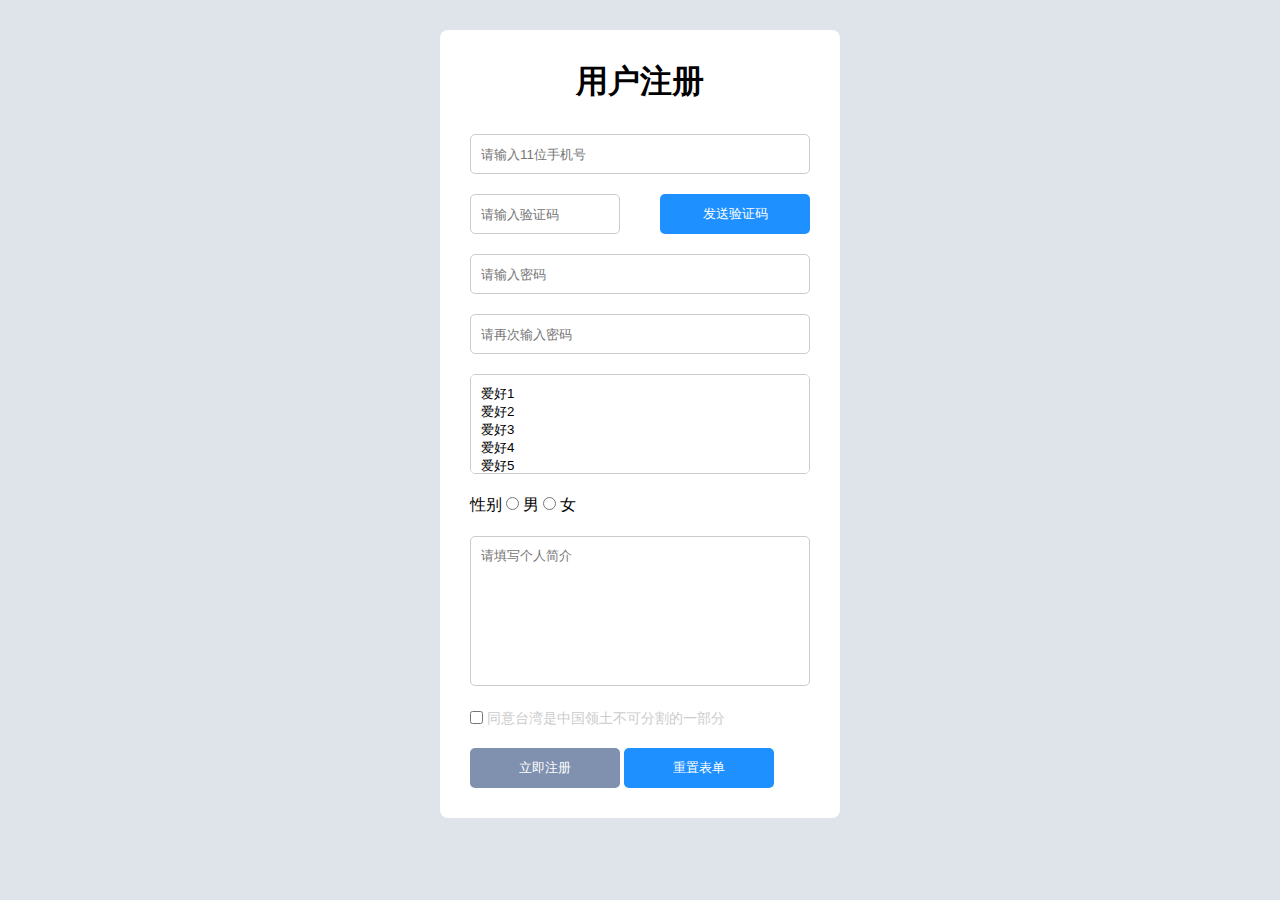
<file: register/index.html>
<!DOCTYPE html>
<html lang="en">
  <head>
    <meta charset="UTF-8" />
    <meta name="viewport" content="width=device-width, initial-scale=1.0" />
    <link rel="stylesheet" href="./style/index.css" />
    <title>用户注册</title>
  </head>
  <body>
    <!-- vertical-align:  相邻元素元素都是inline或者inline-block，对其-->
    <!-- 单选框选中checked -->
    <!-- ::placeholder -->
    <form class="container">
      <h1>用户注册</h1>
      <div class="form-item">
        <input class="txt-input" type="text" placeholder="请输入11位手机号" />
      </div>
      <div class="form-item clearfix">
        <input
          class="txt-input float-left code"
          type="text"
          placeholder="请输入验证码"
        />
        <button type="button" class="float-right">发送验证码</button>
      </div>
      <div class="form-item">
        <input class="txt-input" type="text" placeholder="请输入密码" />
      </div>
      <div class="form-item">
        <input class="txt-input" type="text" placeholder="请再次输入密码" />
      </div>
      <div class="form-item">
        <select multiple class="txt-input">
          <option value="">爱好1</option>
          <option value="">爱好2</option>
          <option value="">爱好3</option>
          <option value="">爱好4</option>
          <option value="">爱好5</option>
          <option value="">爱好6</option>
          <option value="">爱好7</option>
          <option value="">爱好8</option>
          <option value="">爱好9</option>
          <option value="">爱好10</option>
        </select>
      </div>
      <div class="form-item">
        <span>性别</span>
        <input type="radio" name="gender" id="male" />
        <label for="male">男</label>
        <input type="radio" name="gender" id="female" />
        <label for="female">女</label>
      </div>
      <div class="form-item">
        <textarea class="txt-input" placeholder="请填写个人简介"></textarea>
      </div>
      <div class="form-item">
        <input type="checkbox" name="policy" id="policy" />
        <label for="policy">同意台湾是中国领土不可分割的一部分</label>
      </div>
      <div class="form-item">
        <button type="submit" disabled>立即注册</button>
        <button type="reset">重置表单</button>
      </div>
    </form>
  </body>
</html>
</file>
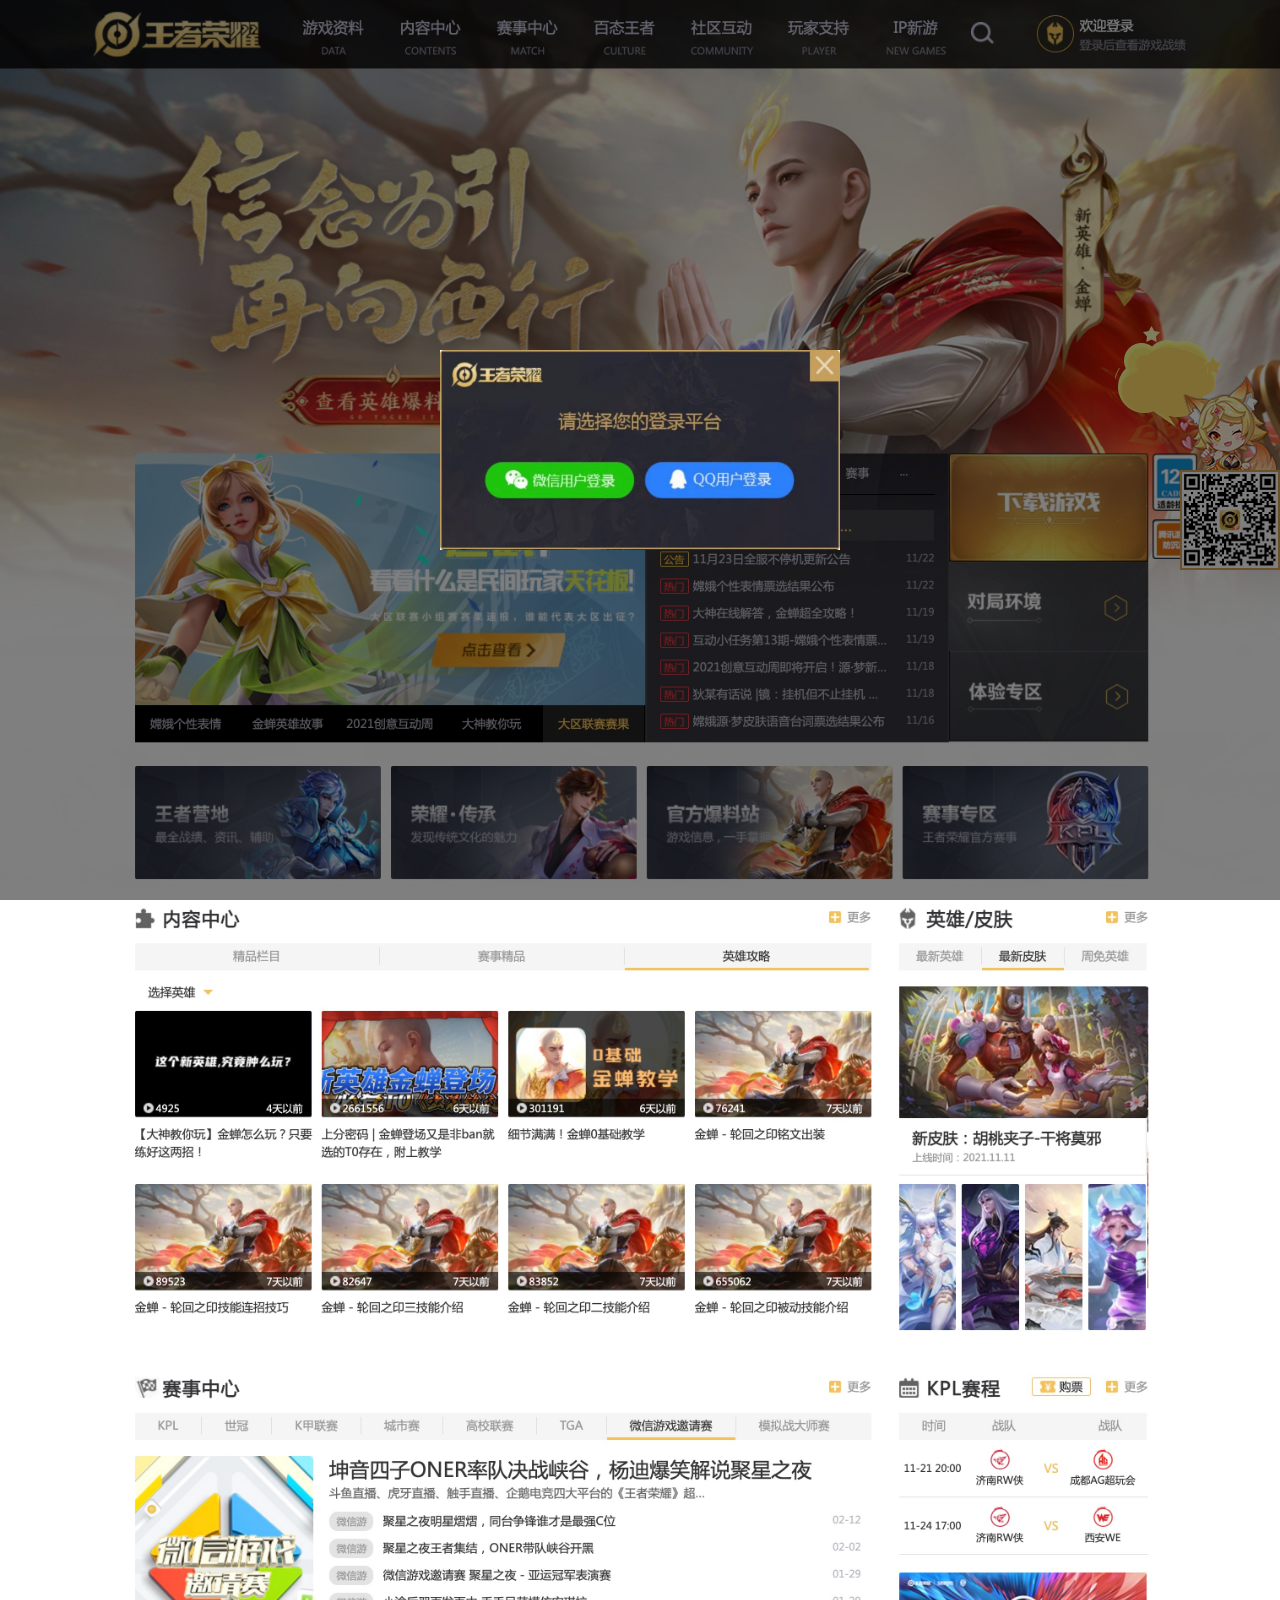
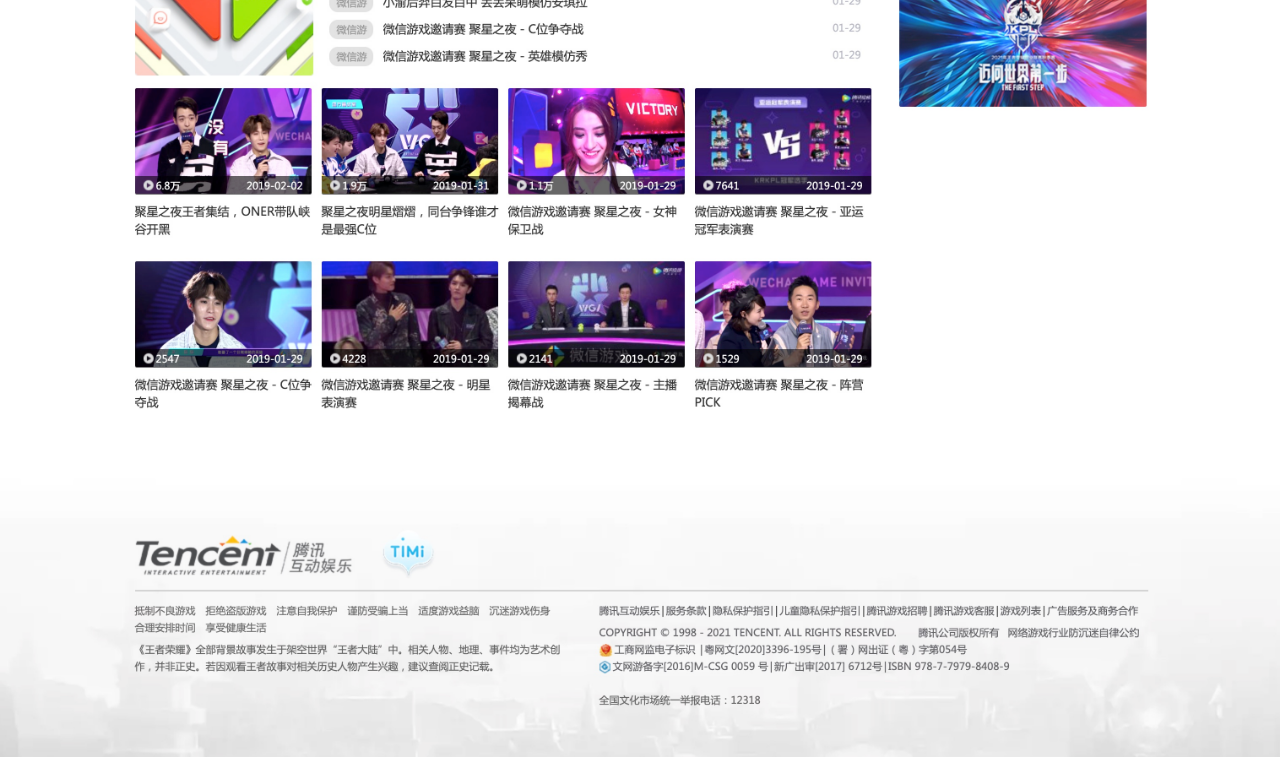
<file: absolute-fixed/pvp/index.html>
<!DOCTYPE html>
<html lang="en">
  <head>
    <meta charset="UTF-8" />
    <meta name="viewport" content="width=device-width, initial-scale=1.0" />
    <link rel="stylesheet" href="./style/index.css" />
    <title>王者荣耀</title>
  </head>
  <body>
    <div class="container">
      <img src="./img/page.jpg" alt="" />
    </div>
    <div class="modal"><img src="./img/login.jpg" /></div>
    <div class="aside">
      <img src="./img/r_code.jpg" class="qrcode" />
    </div>
  </body>
</html>
</file>
<file: register/style/index.css>
* {
  margin: 0;
  padding: 0;
  box-sizing: border-box;
}
html {
  background-color: #dfe4ea;
}
.container {
  margin: 0  auto;
  margin-top: 30px;
  width: 400px;
  border-radius: 8px;
  padding: 30px;
  background-color: #fff;
}
.container h1 {
  text-align: center;
  margin-bottom: 30px;
}

.form-item {
  margin-bottom: 20px;
}
.form-item:last-child {
  margin: 0;
}
.txt-input {
  outline: none;
  width: 100%;
  height: 40px;
  border: solid 1px #ccc;
  border-radius: 5px;
  padding: 10px;
}
.txt-input:focus {
  border-color: #1e90ff;
}
select.txt-input {
  height: 100px;
}

button {
  outline: none;
  border: none;
  height: 40px;
  width: 150px;
  border-radius: 5px;
  color: #fff;
  background-color: #1e90ff;
  cursor: pointer;
}
button:hover {
  background-color: #70a1ff;
}
button:disabled {
  background-color: #8090af;
}
.clearfix::after {
  content: "";
  display: block;
  clear: both;
}
.float-left {
  float: left;
}
.float-right {
  float: right;
}

.txt-input.code {
  width: 150px;
}
textarea.txt-input {
  resize: none;
  height: 150px;
}
[id="policy"]+label {
  color: #ccc;
  font-size: 14px;
  vertical-align: 1px;
}

[id="policy"]:checked+label {
  color: #000;
}
</file>
<file: absolute-fixed/pvp/style/index.css>
* {
  margin: 0;
  padding: 0;

  box-sizing: border-box;
}

/* page */
.container {
  width: 100%;
  height: 100px;
}

.container img {
  width: 100%;
}

/* modal */

.modal {
  position: fixed;
  height: 100%;
  width: 100%;
  background-color: rgba(0, 0, 0, 0.5);
  top: 0;
  left: 0;
  z-index: 2;
}
.modal img {
  position: absolute;
  top: 50%;
  left: 50%;
  margin-top: -100px;
  margin-left: -200px;
  width: 400px;
  height: 200px;
}

/* aside */
.aside {
  position: fixed;
  right: 0;
  top: 50%;
  margin-top: -125px;
  width: 165px;
  height: 250px;

  background: url(../img/r_dj.png) no-repeat;
  z-index: 1;
}

.aside .qrcode {
  position: absolute;
  top: 145px;
  right: 0;
  width: 100px;
  height: 100px;
  border: solid #d7a356 2px;
}
</file>
